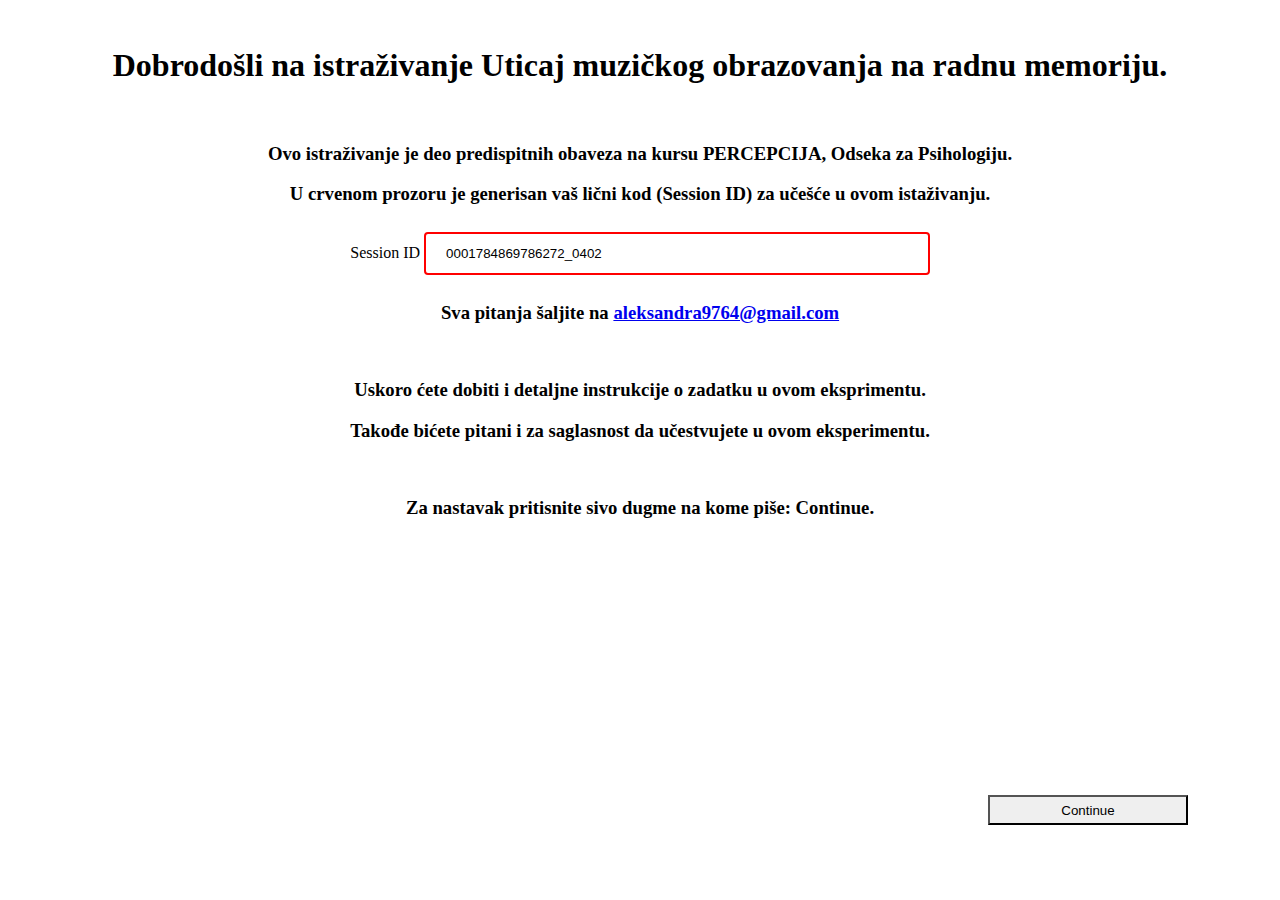
<file: index.html>
<html>
<head>

  <meta charset="utf-8" />
  <title>UMONRM - Istraživanje</title>
  <meta name="viewport" content="width=device-width, initial-scale=1">
<style>

      body {
        font-family: "Times New Roman", Times, serif;
      }


      h1 {
        text-align:center;
      }

      h3 {
        text-align:center;
        margin-right: 20%;
        margin-left: 20%;

      }

      p {
          text-align:center;
      }
      /* Style the button */
      button {
        appearance: none;
        -moz-appearance: none;
        -webkit-appearance: none;
        height: 30px;
        width: 200px;
        left: 85%;
        top: 90%;
        margin-top: -15px;   /* = -height / 2   */
        margin-left: -100px; /* = -width / 2    */
        position: fixed;     /* Fixed is better */

      }

      input[type=text] {
        width: 40%;
        padding: 12px 20px;
        margin: 8px 0;
        box-sizing: border-box;
        border: 2px solid red;
        border-radius: 4px;
      }

      container {
        position: absolute;
        width: 50%;
      }



</style>

<script type="text/javascript" src="imtScripts.js"></script>

</head>

<body>



<script>

  var sessionStart;
  var sessionKey;
  var sourceString
  var thisParam1;
  var thisParam2;
  var thisParam3;
  var uniqueID;

  if (thisParam1 = getUrlParameter('ID')) {
    sessionStart = thisParam1;
  } else {
    sessionStart = pad(Date.now(),16);
  }

  if (thisParam2 = getUrlParameter('SESSION')) {
    sessionKey = thisParam2;
  } else {
    sessionKey = Math.floor(Math.random() * 1000);
    sessionKey = pad(sessionKey,4);
  }

  if (thisParam3 = getUrlParameter('SOURCE')) {
     sourceString= "&SOURCE=PROLIFIC";
  } else {
    sourceString = "&SOURCE=UNKNOWN";
  }

  uniqueID = sessionStart + "_" + sessionKey;

  function getConsent() {


    var pageString = "obtainConsent.html?ID=";
    var secondString = "&SESSION=";
    var finalURL = pageString+sessionStart.toString()+secondString+sessionKey.toString()+sourceString;

    window.location.href = finalURL;
 }
</script>

  <button id="exp_button" onclick="getConsent()">Continue</button>

&nbsp;
&nbsp;

<h1>Dobrodošli na istraživanje Uticaj muzičkog obrazovanja na radnu memoriju.</h1>

&nbsp;
&nbsp;

<h3>Ovo istraživanje je deo predispitnih obaveza na kursu PERCEPCIJA, Odseka za Psihologiju.</h3>


<h3>U crvenom prozoru je generisan vaš lični kod (Session ID) za učešće u ovom istaživanju.</h3>

<div align="center">
  <form>
    <label for="idBox">Session ID</label>
    <input type="text" id="idBox" name="idBox" readonly>
  </form>
</div>

<script>
document.getElementById("idBox").value = uniqueID;
</script>

<div id="container">
  <h3>Sva pitanja šaljite na <a href="mailto:aleksandra9764@gmail.com">aleksandra9764@gmail.com</a> </h3>
</div>

&nbsp;
&nbsp;

<h3> Uskoro ćete dobiti i detaljne instrukcije o zadatku u ovom eksprimentu. </p>
<h3> Takođe bićete pitani i za saglasnost da učestvujete u ovom eksperimentu.</h3>

&nbsp;
&nbsp;

<h3> Za nastavak pritisnite sivo dugme na kome piše: Continue.</h3>
</body>
</html>
</file>
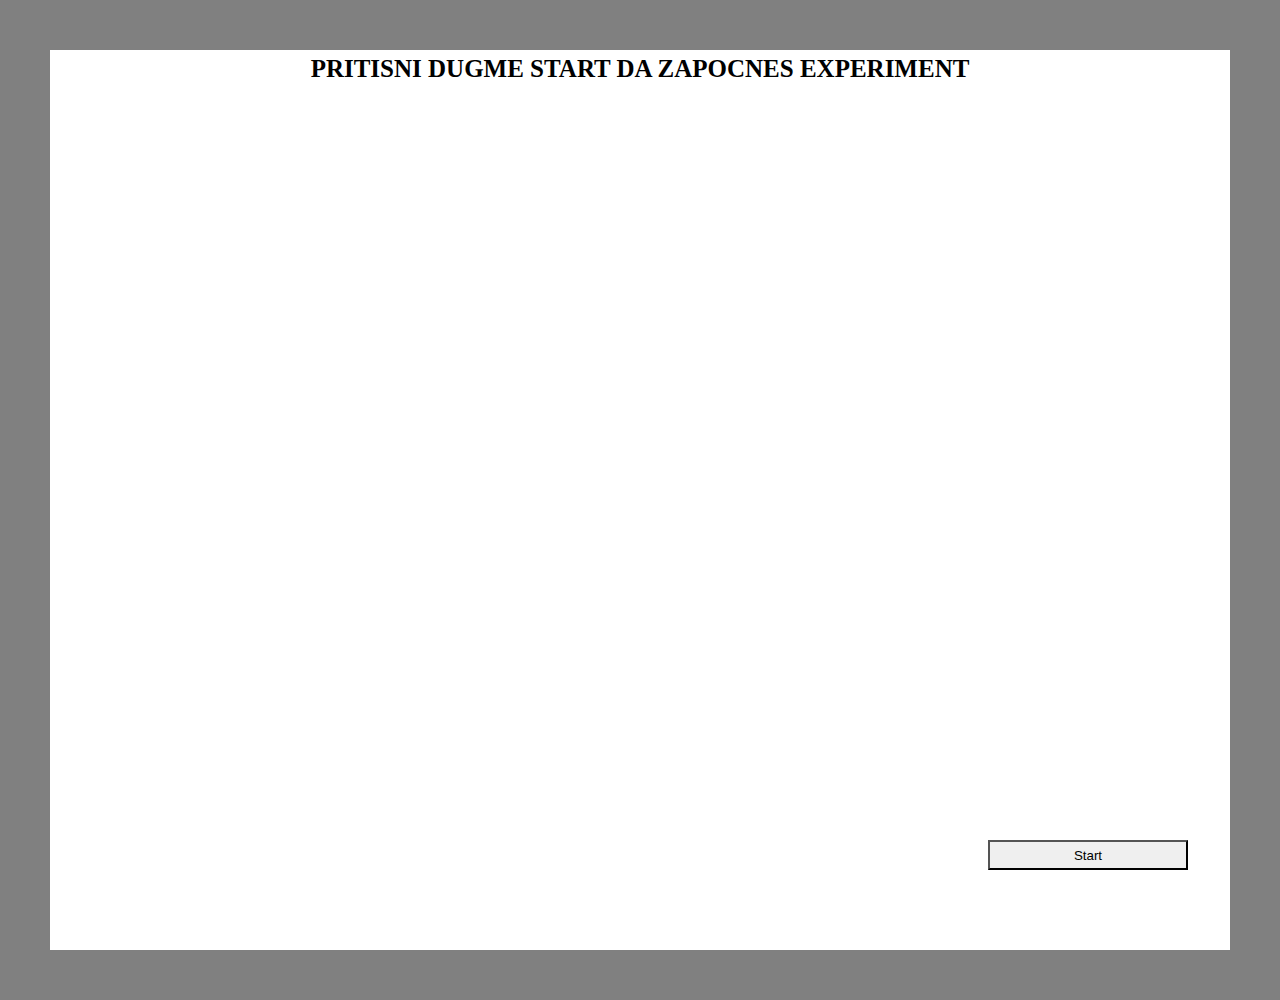
<file: front/index.html>
<!DOCTYPE html>
<html>
<head>
    <meta charset="UTF-8"/>
    <title>Istrazivanje</title>
    <link rel="stylesheet" href="style.css"/>
</head>
<body>
    <script src="main.js" type="module"></script>
</body>
</html>
</file>
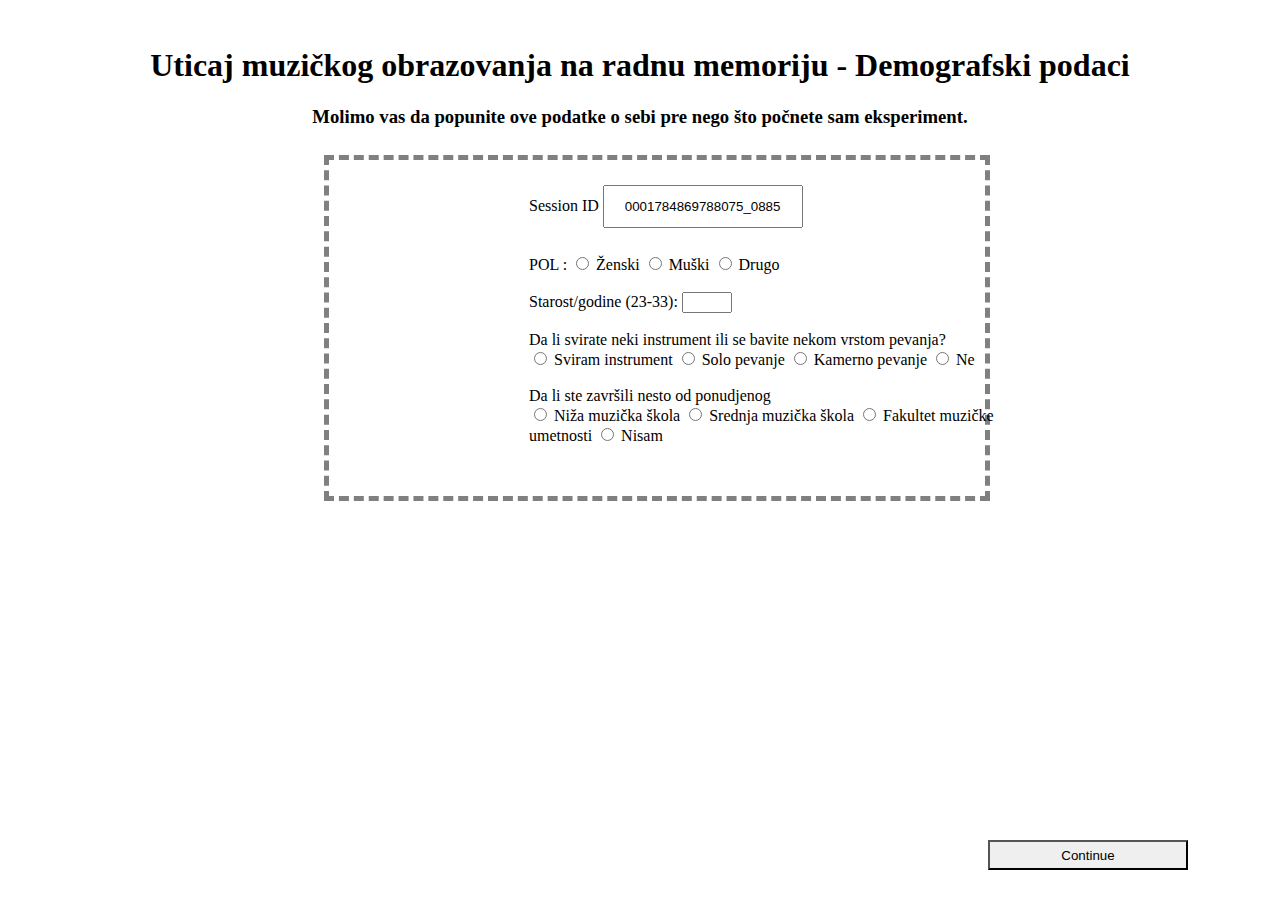
<file: Demographics.html>
<html>
<head>

  <meta charset="utf-8" />
  <title>UMONRM - Demografija</title>
  <meta name="viewport" content="width=device-width, initial-scale=1">
<style>


      body {
        font-family: "Times New Roman", Times, serif;
      }

      h1 {
        text-align:center;
      }

      h3 {
        text-align:center;
        margin-right: 10%;
        margin-left: 10%;

      }


      p {
          text-align:center;
      }

      form {
        position: absolute;
        left: 40%;
        top: 60%;
        width: 500px;

      }
      /* Style the button */
      button {
        appearance: none;
        -moz-appearance: none;
        -webkit-appearance: none;
        height: 30px;
        width: 200px;
        left: 85%;
        top: 95%;
        margin-top: -15px;   /* = -height / 2   */
        margin-left: -100px; /* = -width / 2    */
        position: fixed;     /* Fixed is better */

      }

      .button2 {
        left: 15%;
      }

      input[type=text] {
        width: 40%;
        padding: 12px 20px;
        margin: 8px 0;
        box-sizing: border-box;
        /* border: 2px solid red;
        border-radius: 4px; */
      }

      input[type=number] {
        width: 10%
      }

      .checklist {
        position: relative;
        left: 25%;
        top: 10%;
        text-align: left;
        border-style: solid black;
        border-width: 5px;
        /* display: inline-block; */
        padding:5px 30px;
      }


      .border {
        position: relative;
        left: 25%;
        top: 1%;
        border-style: dashed;
        border-width: 5px;
        border-color: grey;
        text-align: center;
        width: 50%;
        padding: 12px 12px;
      }

</style>

<script type="text/javascript" src="imtScripts.js"></script>

</head>

<body>

<script>

    var sessionStart;
    var sessionKey;
    var sourceString
    var pageString;
    var thisParam;
    var uniqueID;
    var thisParam1;
    var thisParam2;
    var thisParam3;
    var thisParam4;

    if (thisParam1 = getUrlParameter('ID')) {
      sessionStart = thisParam1;
    } else {
      sessionStart = pad(Date.now(),16);
    }

    if (thisParam2 = getUrlParameter('SESSION')) {
      sessionKey = thisParam2;
    } else {
      sessionKey = Math.floor(Math.random() * 1000);
      sessionKey = pad(sessionKey,4);
    }

    if (thisParam3 = getUrlParameter('SOURCE')!=0) {
       sourceString= "&SOURCE=PROLIFIC";
    } else {
      sourceString = "&SOURCE=UNKNOWN";
    }

    if (thisParam4 = getUrlParameter('DATA')!=0) {
       dataString= "&DATA=1";
    } else {
      dataString = "&DATA=0";
    }


    uniqueID = sessionStart + "_" + sessionKey;

    console.log(uniqueID);

    function processDemographics() {

    }



</script>


&nbsp;
&nbsp;

<h1>Uticaj muzičkog obrazovanja na radnu memoriju - Demografski podaci</h1>


<h3>Molimo vas da popunite ove podatke o sebi pre nego što počnete sam eksperiment.</h3>

<div class = "border">
	<form id = "demograpghicForm" class="checklist">
		<label for="idBox">Session ID</label>
		<input type="text" id="idBox" name="idBox" readonly><br><br>
		 <label>POL :</label>
		<label>
		<input type="radio" id=" female" name="gender" value="Ženski">&nbsp;Ženski
		</label>
		<label>
		<input type="radio" id="male" name="gender" value="Muški">&nbsp;Muški
		</label>
		<label>
		<input type="radio" id=" other" name="gender" value="Drugo">&nbsp;Drugo
		</label><br><br>
		<label for="quantity">Starost/godine (23-33): </label>
		<input type="number" id="quantity" name="quantity" min="1" max="100"><br><br>
		<label>Da li svirate neki instrument ili se bavite nekom vrstom pevanja?</label>
		<label>
		<br>
		<input type="radio" id="sviraminstrument" name="struka" value="Sviram instrument" onclick="Instrument()">&nbsp;Sviram instrument
		</label>
		<label>
		<input type="radio" id="solop" name="struka" value="Solo pevanje" onclick="Instrument()">&nbsp;Solo pevanje
		</label>
		<label>
		<input type="radio" id="kamernop" name="struka" value="Kamerno pevanje" onclick="Instrument()">&nbsp;Kamerno pevanje
		</label>
		<label>
		<input type="radio" id="ne" name="struka" value="Ne" onclick="Nestani('instrument1')">&nbsp;Ne
		</label>
		<label id = "instrument1">
		</label><br><br>
		<label>Da li ste završili nesto od ponudjenog</label>
		<label>
		<br>
		<input type="radio" id="nms" name="skola" value="Niža muzička škola">&nbsp;Niža muzička škola
		</label>
		<label>
		<input type="radio" id="smz" name="skola" value="Srednja muzička škola" >&nbsp;Srednja muzička škola
		</label>
		<label>
		<input type="radio" id="fmz" name="skola" value="Fakultet muzičke umetnosti" >&nbsp;Fakultet muzičke umetnosti
		</label>
		<label>
		<input type="radio" id="nista" name="skola" value="Nisam">&nbsp;Nisam
		</label><br><br>
	</form>
</div>

<script>
document.getElementById("idBox").value = uniqueID;

var subText;
var uslov;

function submitDemographics() 
{
  var thisForm = document.getElementById("demograpghicForm");
  console.log(thisForm.length);
  subText = ""; //sessionStart + "_" + sessionKey + ",";

  for (var i = 0; i < thisForm.length; i++) {
  
  if (thisForm.elements[i].type == "text" && thisForm.elements[i].value.length > 0) 
  {
      subText += thisForm.elements[i].value + ",";
	}
    if (thisForm.elements[i].type == "radio" && thisForm.elements[i].checked) 
	{
      subText += thisForm.elements[i].value + ",";
    }
	if (thisForm.elements[i].type == "radio" && thisForm.elements[i].checked &&  thisForm.elements[i].value == 'Ne')
	{
	uslov=1;
	}
	if (thisForm.elements[i].type == "number" && thisForm.elements[i].value >= 23 && thisForm.elements[i].value <= 33) {
		subText += thisForm.elements[i].value + ",";
	}
	if (thisForm.elements[i].id == "vreme" && thisForm.elements[i].selectedIndex >= 0) {
    subText += thisForm.elements[i].value + ","; 
	}
  }

  subText += Date() + "\n";

  console.log(subText);
  console.log(subText.split(",").length);
  
	
	if (subText.split(",").length == 8 || (subText.split(",").length==6 && uslov == 1) ) 
	{
		sendToServer();
		//alert (subText);
		setTimeout(function() {launchExperiment();},1000);
	} 
	else 
	{
		alert("Pazite! Niste popunili neko od polja ili ste uneli neispravne podatke!");
	}


}

function sendToServer() {

  //creating XMLhttpRequest object
   var xhr;
  	 if (window.XMLHttpRequest) { // Mozilla, Safari, ...
      xhr = new XMLHttpRequest();
  } else if (window.ActiveXObject) { // IE 8 and older
      xhr = new ActiveXObject("Microsoft.XMLHTTP");
  }


  //alert(data);
    // Build the URL to connect to
    var url = "save-user-demographics.php";
//    var url = "http://localhost/save-userinfo.php";

    // Open a connection to the server
    xhr.open("POST", url, true);

    // declaring that the data being sent is in XML format
    xhr.setRequestHeader("Content-Type", "text/plain");

    // Send the request
    xhr.send(subText);
  }



function launchExperiment() {

  var pageString = "Muzexp.html?ID=";
  var secondString = "&SESSION=";
  var thirdString = "&CONSENT=1"
  var finalURL = pageString+sessionStart.toString()+secondString+sessionKey.toString()+thirdString+sourceString+dataString;

  window.location.href = finalURL; //encodeURIComponent(finalURL);

}

</script>

<div left = 50%>

</div>

<button id="exp_button" onclick="submitDemographics()">Continue</button>



</body>
</html>
</file>
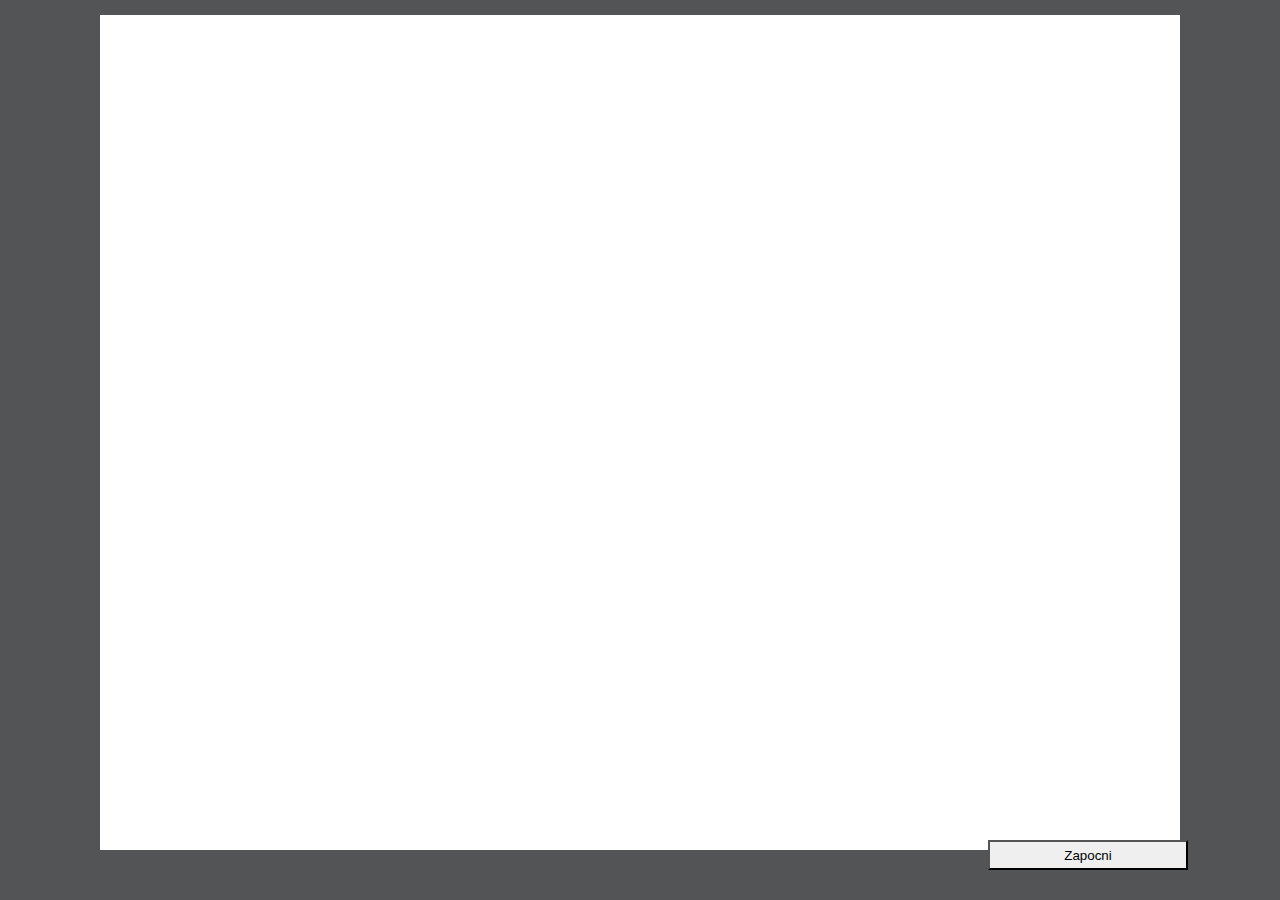
<file: Experiment.html>
<!DOCTYPE html>
<html>
<head>
	<meta charset="utf-8">
	<title>UMONRM - Experiment</title>
	<meta content="width=device-width, initial-scale=1" name="viewport">
	<link rel="stylesheet" type="text/css" href="master.css">
</head>
<body>
	<h1 id="h1"></h1></br>
	<div id="div-container"></div>
	<div id="down"></div>
	<div id="left"></div>
	<div id="right"></div>
	<div id="top"></div>
	<div id="bottom"></div>
	<h2 id='h2'></h2>
	<button id="btn_add" onclick="Launch()">Zapocni</button> 

	
	<script src="main.js"></script>
</body>
</html>
</file>
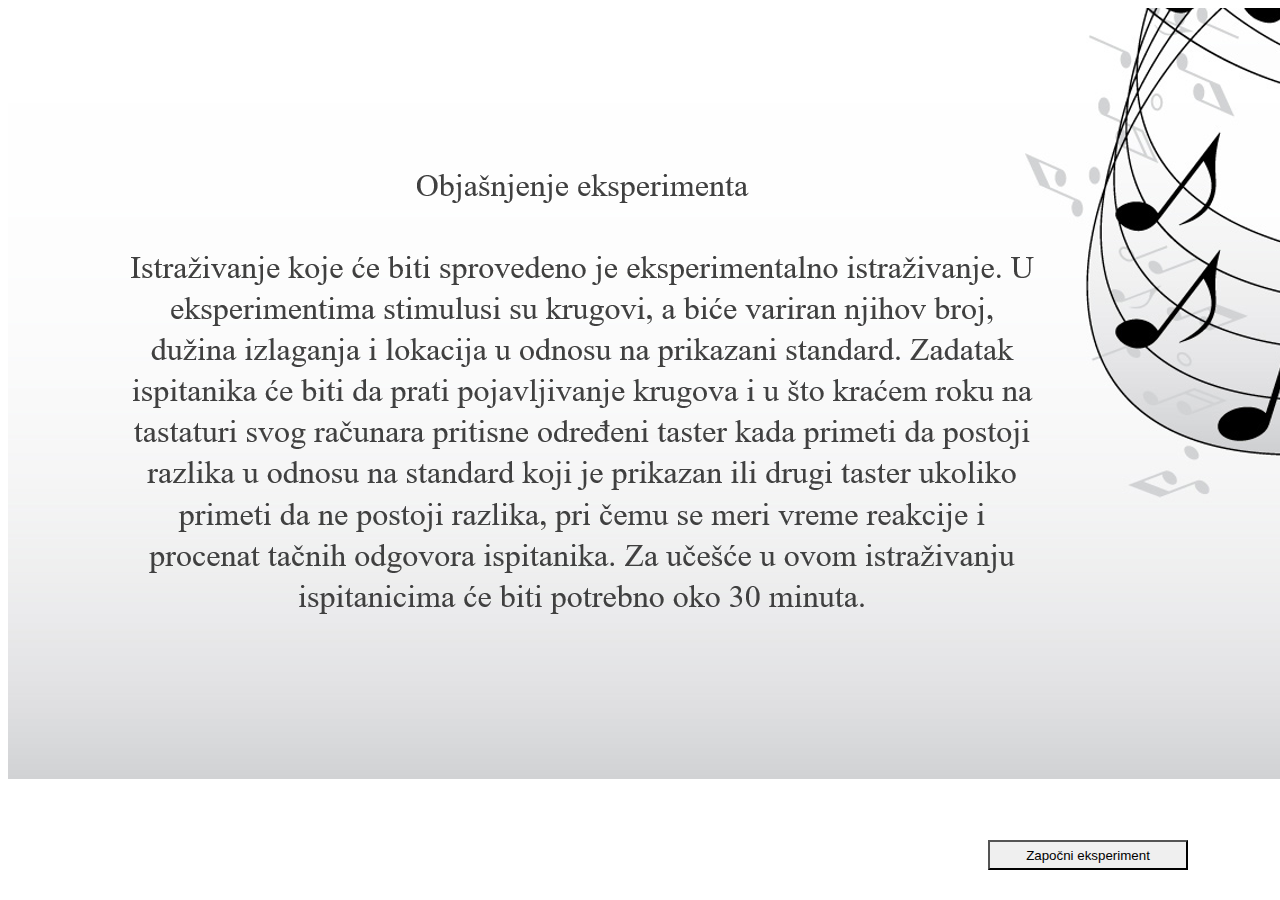
<file: Muzexp.html>
<html>
  <head>
  <meta charset="utf-8" />
  <title>UMONRM - Istraživanje</title>
  <meta name="viewport" content="width=device-width, initial-scale=1">
  <style>
       body {
        font-family: "Times New Roman", Times, serif;
      }

      h1 {
        text-align:center;
      }

      h3 {
        text-align:center;
        margin-right: 10%;
        margin-left: 10%;

      }


      p {
          text-align:center;
		   font-weight: bold;
      }

      /* Style the button */
      button {
        appearance: none;
        -moz-appearance: none;
        -webkit-appearance: none;
        height: 30px;
        width: 200px;
        left: 85%;
        top: 95%;
        margin-top: -15px;   /* = -height / 2   */
        margin-left: -100px; /* = -width / 2    */
        position: fixed;     /* Fixed is better */
		
      }

  </style>
  <script type="text/javascript" src="imtScripts.js"></script>
	  </head>
<script>
   var sessionStart;
    var sessionKey;
    var sourceString
    var thisParam;
    var uniqueID;
    var thisParam1;
    var thisParam2;
    var thisParam3;
	var rhisParam4;
    var pageString;

    if (thisParam1 = getUrlParameter('ID')) {
      sessionStart = thisParam1;
    } else {
      sessionStart = pad(Date.now(),16);
    }

    if (thisParam2 = getUrlParameter('SESSION')) {
      sessionKey = thisParam2;
    } else {
      sessionKey = Math.floor(Math.random() * 1000);
      sessionKey = pad(sessionKey,4);
    }

      if (thisParam3 = getUrlParameter('SOURCE')!=0) {
       sourceString= "&SOURCE=PROLIFIC";
    } else {
      sourceString = "&SOURCE=UNKNOWN";
    }
	
	
    if (thisParam4 = getUrlParameter('DATA')!=0) {
       dataString= "&DATA=1";
    } else {
      dataString = "&DATA=0";
    }
	
    uniqueID = sessionStart + "_" + sessionKey;

	function Zapocni()
	{
	var pageString = "Experiment.html?ID=";
	var secondString = "&SESSION=";
	var finalURL = pageString+sessionStart.toString()+secondString+sessionKey.toString()+sourceString+dataString;

	window.location.href = finalURL; //encodeURIComponent(finalURL);
	}

</script>
<body>
    <div class="img">
      <img src="resources\1.png">
    </div>
	
	<button id="exp_button" onclick="setTimeout(function() {Zapocni();},1000);">Započni eksperiment</button>
	</body>
</html>
</file>
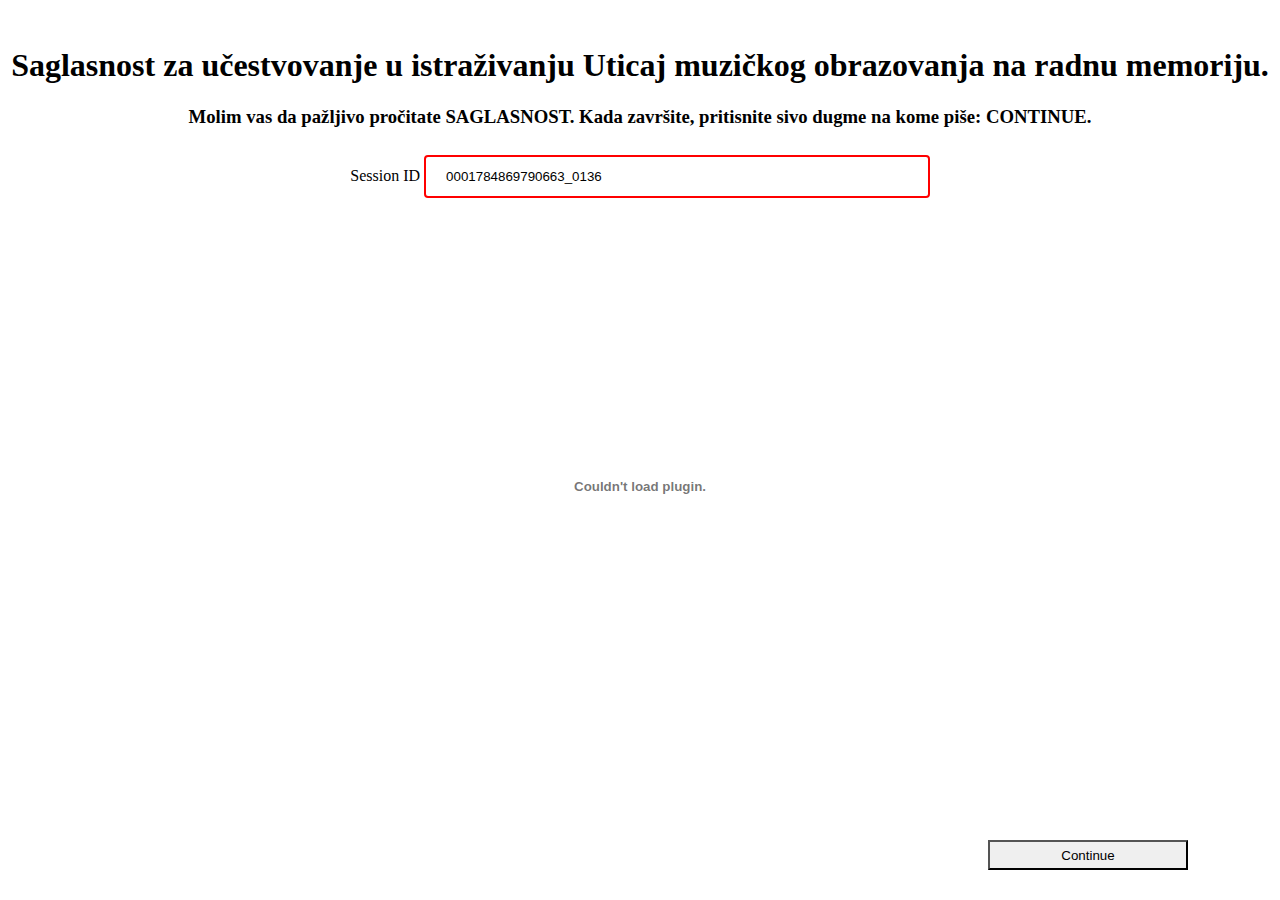
<file: obtainConsent.html>
<html>
<head>

  <meta charset="utf-8" />
  <title>UMONRM - Saglasnost</title>
  <meta name="viewport" content="width=device-width, initial-scale=1">
<style>

      body {
        font-family: "Times New Roman", Times, serif;
      }

      h1 {
        text-align:center;
      }

      h3 {
        text-align:center;
        margin-right: 10%;
        margin-left: 10%;

      }


      p {
          text-align:center;
      }
      /* Style the button */
      button {
        appearance: none;
        -moz-appearance: none;
        -webkit-appearance: none;
        height: 30px;
        width: 200px;
        left: 85%;
        top: 95%;
        margin-top: -15px;   /* = -height / 2   */
        margin-left: -100px; /* = -width / 2    */
        position: fixed;     /* Fixed is better */

      }

      .button2 {
        left: 15%;
      }

      input[type=text] {
        width: 40%;
        padding: 12px 20px;
        margin: 8px 0;
        box-sizing: border-box;
        border: 2px solid red;
        border-radius: 4px;
      }


</style>

<script type="text/javascript" src="imtScripts.js"></script>

</head>

<body>

<script>

    var sessionStart;
    var sessionKey;
    var sourceString
    var thisParam;
    var uniqueID;
    var thisParam1;
    var thisParam2;
    var thisParam3;
    var pageString;

    if (thisParam1 = getUrlParameter('ID')) {
      sessionStart = thisParam1;
    } else {
      sessionStart = pad(Date.now(),16);
    }

    if (thisParam2 = getUrlParameter('SESSION')) {
      sessionKey = thisParam2;
    } else {
      sessionKey = Math.floor(Math.random() * 1000);
      sessionKey = pad(sessionKey,4);
    }

    if ((thisParam3 = getUrlParameter('SOURCE') == "PROLIFIC")) {
       sourceString= "&SOURCE=PROLIFIC";
       pageString = "Muzexp.html?ID=";
    } else {
      sourceString = "&SOURCE=UNKNOWN";
      pageString = "Demographics.html?ID=";

    }


    uniqueID = sessionStart + "_" + sessionKey;

    console.log(uniqueID);

  function getConsent() {


    var consent = confirm("Pritiskanjem tastera, potvrđujem da se slažem sa onim što je opisano u Saglasnosti.");

    if (consent) {

      var secondString = "&SESSION=";
      var thirdString = "&CONSENT=1&DATA=1"
      var finalURL = pageString+sessionStart.toString()+secondString+sessionKey.toString()+thirdString+sourceString;

      window.location.href = finalURL;
   } 
  }


</script>


&nbsp;
&nbsp;

<h1>Saglasnost za učestvovanje u istraživanju Uticaj muzičkog obrazovanja na radnu memoriju.</h1>



<h3>Molim vas da pažljivo pročitate SAGLASNOST. Kada završite, pritisnite sivo dugme na kome piše: CONTINUE.</h3>

<div align="center">
  <form>
    <label for="idBox">Session ID</label>
    <input type="text" id="idBox" name="idBox" readonly>
  </form>
</div>

<script>
document.getElementById("idBox").value = uniqueID;
</script>

<div align="center">

<embed src="consent/ConsentForm.pdf" type="application/pdf" width="80%" height="60%" />
</div>

<button id="exp_button" onclick="getConsent()">Continue</button>



</body>
</html>
</file>
<file: front/style.css>
body{
    margin: 0;
    display: flex;
    border: 50px solid grey;
}
.mainContainer{
    display: flex;
    flex: 1 1 200px;
    height: 100vh;
    flex-wrap: wrap;
    margin: 0;
    justify-content: flex-start;
    align-items: center;
    flex-direction: column;
}
.lblNaslov{
    align-self: center;
    font-size: 25px;
    margin: 5px;
    font-weight: bold;
}
.btnStart
{
    align-self: flex-end;
    text-align: center;
    appearance: none;
    height: 30px;
    width: 200px;
    left: 85%;
    top: 95%;
    margin-top: -15px;
    margin-left: -100px;
    position: fixed;
}
.smallContainer
{
    display: flex;
    flex: 0 0;
}
.circle{
    position: absolute;
    width: 3cm;
    height: 3cm;
    background: grey;
    border-radius: 50%;
    margin-top: 300px;
}
.circle:nth-child(1) {
transform: rotate(-90deg) translateX(250px);
}

.circle:nth-child(2) {
transform: rotate(-35deg) translateX(250px);
}

.circle:nth-child(3) {
transform: rotate(35deg) translateX(250px);
}

.circle:nth-child(4) {
transform: rotate(90deg) translateX(250px);
}

.circle:nth-child(5) {
transform: rotate(145deg) translateX(250px);
}

.circle:nth-child(6) {
transform: rotate(-145deg) translateX(250px);
}

.circle2 {
    position: absolute;
    width: 3cm;
    height: 3cm;
    background: grey;
    border-radius: 50%;
    margin-top: 300px;
  }

  .circle2:nth-child(1) {
    transform: rotate(-90deg) translateX(250px);
  }

  .circle2:nth-child(2) {
    transform: rotate(-45deg) translateX(250px);
  }

  .circle2:nth-child(3) {
    transform: rotate(0deg) translateX(250px);
  }

  .circle2:nth-child(4) {
    transform: rotate(45deg) translateX(250px);
  }

  .circle2:nth-child(5) {
    transform: rotate(90deg) translateX(250px);
  }

  .circle2:nth-child(6) {
    transform: rotate(135deg) translateX(250px);
  }

  .circle2:nth-child(7) {
    transform: rotate(180deg) translateX(250px);
  }

  .circle2:nth-child(8) {
    transform: rotate(225deg) translateX(250px);
  }

  .circle3 {
    position: absolute;
    width: 3cm;
    height: 3cm;
    background: grey;
    border-radius: 50%;
    margin-top: 300px;
      }
  .circle3:nth-child(1) {
    transform: rotate(-90deg) translateX(250px);
  }
  .circle3:nth-child(2) {
    transform: rotate(-54deg) translateX(250px);
  }
  .circle3:nth-child(3) {
    transform: rotate(-18deg) translateX(250px);
  }
  .circle3:nth-child(4) {
    transform: rotate(18deg) translateX(250px);
  }
  .circle3:nth-child(5) {
    transform: rotate(54deg) translateX(250px);
  }
  .circle3:nth-child(6) {
    transform: rotate(90deg) translateX(250px);
  }
  .circle3:nth-child(7) {
    transform: rotate(126deg) translateX(250px);
  }
  .circle3:nth-child(8) {
    transform: rotate(162deg) translateX(250px);
  }
  .circle3:nth-child(9) {
    transform: rotate(198deg) translateX(250px);
  }
  .circle3:nth-child(10) {
    transform: rotate(234deg) translateX(250px);
  }
</file>
<file: master.css>
body {
    font-family: "Times New Roman", Times, serif;
  }

  h1 {
   appearance: none;
    -moz-appearance: none;
    -webkit-appearance: none;
    text-align: center
  }
  b {
      color: red;
  }
  h2 {
    text-align: center;
  }
  button {
   text-align: center;
    appearance: none;
    -moz-appearance: none;
    -webkit-appearance: none;
    height: 30px;
    width: 200px;
    left: 85%;
    top: 95%;
    margin-top: -15px;
    /* = -height / 2   */
    margin-left: -100px;
    /* = -width / 2    */
    position: fixed;
  }

  #top, #bottom, #left, #right {
   background: #525455;
   position: fixed;
   }
   #left, #right {
   top: 0; bottom: 0;
   width: 100px;
   }
   #left { left: 0; }
   #right { right: 0; }
   
   #top {
   left: 0; right: 0;
   height: 15px;
   }
   #bottom {
   left: 0; right: 0;
   height: 50px;
   }
   #top { top: 0; }
   #bottom { bottom: 0; }

  #div-container {
    display: flex;
    flex-wrap: wrap;
    width: 100%;
    margin: 2em 0em;
  }

  #div-container2 {
    display: flex;
    flex-wrap: wrap;
    width: 100%;
    margin: 2em 0em;
  }

  .circle {
    position: absolute;
    left: calc(50% - 25px);
    top: calc(350px);
    width: 50px;
    height: 50px;
    -webkit-border-radius: 25px;
    -moz-border-radius: 25px;
    border-radius: 25px;
    background: grey;
  }
  .circle:nth-child(1) {
transform: rotate(-90deg) translateX(250px);
}

.circle:nth-child(2) {
transform: rotate(-35deg) translateX(250px);
}

.circle:nth-child(3) {
transform: rotate(35deg) translateX(250px);
}

.circle:nth-child(4) {
transform: rotate(90deg) translateX(250px);
}

.circle:nth-child(5) {
transform: rotate(145deg) translateX(250px);
}

.circle:nth-child(6) {
transform: rotate(-145deg) translateX(250px);
}

  .circle2 {
    position: absolute;
    left: calc(50% - 25px);
    top: calc(350px);
    width: 50px;
    height: 50px;
    -webkit-border-radius: 25px;
    -moz-border-radius: 25px;
    border-radius: 25px;
    background: grey;
  }

  .circle2:nth-child(1) {
    transform: rotate(-90deg) translateX(250px);
  }

  .circle2:nth-child(2) {
    transform: rotate(-45deg) translateX(250px);
  }

  .circle2:nth-child(3) {
    transform: rotate(0deg) translateX(250px);
  }

  .circle2:nth-child(4) {
    transform: rotate(45deg) translateX(250px);
  }

  .circle2:nth-child(5) {
    transform: rotate(90deg) translateX(250px);
  }

  .circle2:nth-child(6) {
    transform: rotate(135deg) translateX(250px);
  }

  .circle2:nth-child(7) {
    transform: rotate(180deg) translateX(250px);
  }

  .circle2:nth-child(8) {
    transform: rotate(225deg) translateX(250px);
  }

  .circle3 {
    position: absolute;
    left: calc(50% - 25px);
    top: calc(350px);
    width: 50px;
    height: 50px;
    -webkit-border-radius: 25px;
    -moz-border-radius: 25px;
    border-radius: 25px;
    background: grey;
      }
  .circle3:nth-child(1) {
    transform: rotate(-90deg) translateX(250px);
  }
  .circle3:nth-child(2) {
    transform: rotate(-54deg) translateX(250px);
  }
  .circle3:nth-child(3) {
    transform: rotate(-18deg) translateX(250px);
  }
  .circle3:nth-child(4) {
    transform: rotate(18deg) translateX(250px);
  }
  .circle3:nth-child(5) {
    transform: rotate(54deg) translateX(250px);
  }
  .circle3:nth-child(6) {
    transform: rotate(90deg) translateX(250px);
  }
  .circle3:nth-child(7) {
    transform: rotate(126deg) translateX(250px);
  }
  .circle3:nth-child(8) {
    transform: rotate(162deg) translateX(250px);
  }
  .circle3:nth-child(9) {
    transform: rotate(198deg) translateX(250px);
  }
  .circle3:nth-child(10) {
    transform: rotate(234deg) translateX(250px);
  }
</file>
